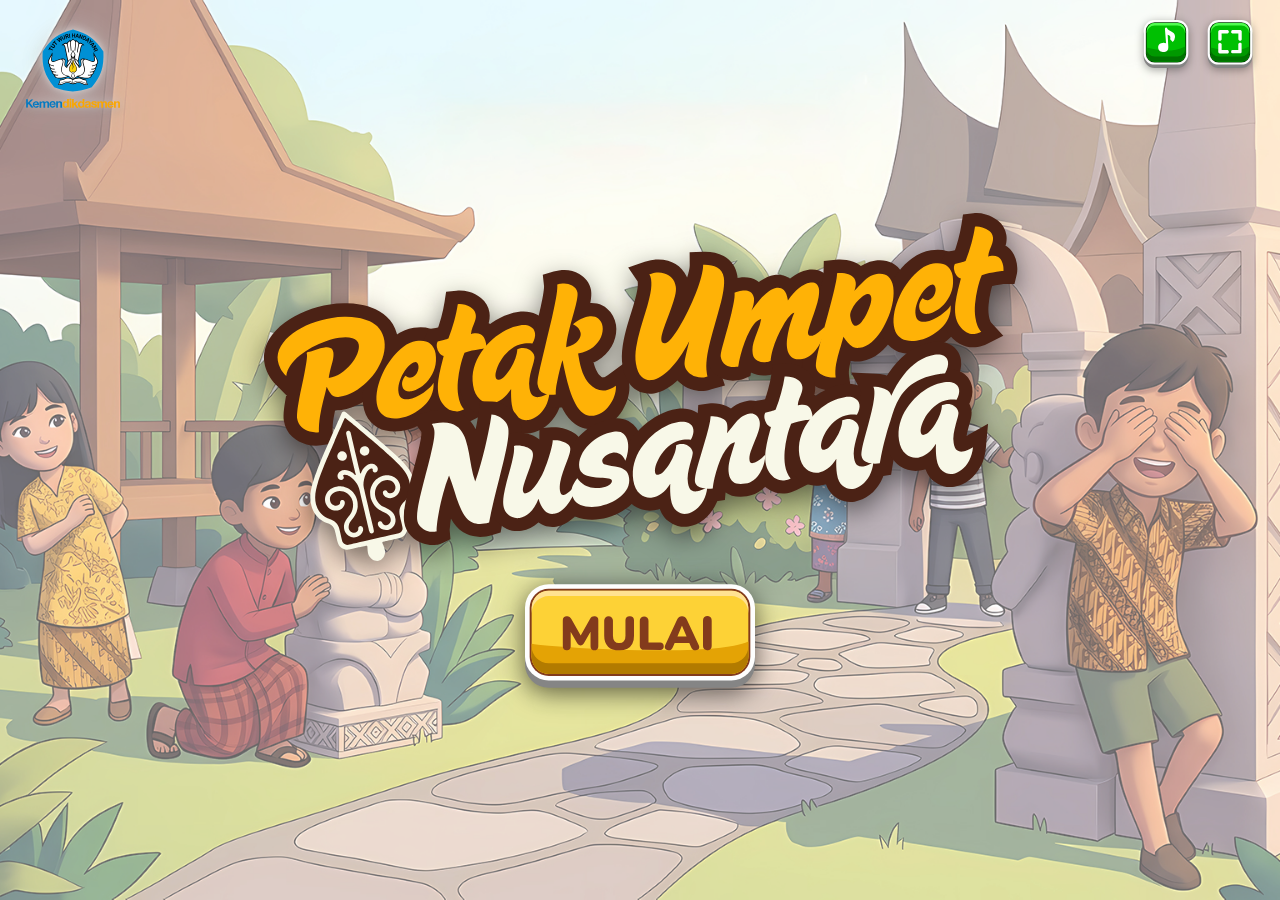
<file: index.html>
<!DOCTYPE html>
<html lang="id">

<head>
    <meta charset="UTF-8">
    <meta name="viewport" content="width=device-width, initial-scale=1.0">
    <title>Kearifan Lokal - Landing Page</title>
    <link rel="stylesheet" href="style.css?v=11">
    <link rel="preconnect" href="https://fonts.googleapis.com">
    <link rel="preconnect" href="https://fonts.gstatic.com" crossorigin>
    <link href="https://fonts.googleapis.com/css2?family=Nunito:wght@400;700;900&display=swap" rel="stylesheet">
    <link rel="preload" as="image" href="Asset/images/background.png">
</head>

<body>
    <!-- Overlay Putar Perangkat (Portrait to Landscape) -->
    <div id="landscape-warning" class="landscape-warning">
        <div class="warning-content">
            <div class="phone-rotate-icon">
                <svg viewBox="0 0 100 100" xmlns="http://www.w3.org/2000/svg">
                    <rect x="25" y="10" width="50" height="80" rx="8" ry="8" fill="none" stroke="white"
                        stroke-width="6" />
                    <line x1="40" y1="80" x2="60" y2="80" stroke="white" stroke-width="4" stroke-linecap="round" />
                </svg>
            </div>
            <p>Silakan putar perangkat Anda ke mode Mendatar (Landscape) untuk bermain.</p>
        </div>
    </div>

    <!-- Header: Logo Kiri & Kontrol Kanan (Persist on all pages) -->
    <div class="top-header">
        <div class="logo-kiri">
            <img src="Asset/images/Logo-Kemendikdasmen.svg" alt="Logo Kemendikdasmen">
        </div>
        <div class="kontrol-kanan">
            <button id="btn-music" class="kontrol-btn">
                <img src="Asset/images/music-on.svg" alt="Music On" id="music-icon">
            </button>
            <button id="btn-fullscreen-toggle" class="kontrol-btn">
                <img src="Asset/images/fullscreen.svg" alt="Fullscreen">
            </button>
        </div>
    </div>

    <div id="landing-page" class="landing-container">
        <div class="content-wrapper">
            <img src="Asset/images/judul.svg" alt="Judul Game" class="judul-animasi">
            <a href="#" class="btn-mulai">
                <img src="Asset/images/mulai.svg" alt="Mulai">
            </a>
        </div>
    </div>

    <!-- Halaman Cerita (Page 2) -->
    <div id="story-page" class="game-container hidden">
        <div class="cerita-overlay" id="cerita-overlay">
            <div id="cerita-popup" class="cerita-popup">
                <img id="cerita-karakter" class="karakter-kiri hidden" src="Asset/images/pop-toraja.png"
                    alt="Karakter Toraja">
                <h2 id="cerita-title" class="hidden">Panduan Permainan</h2>
                <div class="cerita-content">
                    <p id="cerita-text"></p>

                    <!-- Carousel Panduan Permainan -->
                    <div id="panduan-carousel" class="hidden">
                        <div class="carousel-container">
                            <div class="carousel-track" id="carousel-track">
                                <div class="carousel-slide">
                                    <p><strong>Tujuan Pembelajaran:</strong></p>
                                    <ul>
                                        <li>Menghubungkan kebudayaan nasional dengan nilai-nilai kearifan lokal di
                                            lingkungan tempat tinggal</li>
                                        <li>Menelusuri kearifan lokal daerah tempat tinggal.</li>
                                    </ul>
                                    <p><strong>Misi:</strong></p>
                                    <ul>
                                        <li>Mencari 6 anak dengan pakaian adat berdasarkan daerah tempat tinggalnya</li>
                                    </ul>
                                </div>
                                <div class="carousel-slide">
                                    <ul>
                                        <li>Perhatikan petunjuk berupa suara atau tulisan yang muncul untuk mencari tahu
                                            pakaian adat dari daerah mana yang sedang bersembunyi!</li>
                                        <li>Cari dan Klik ikon di peta yang sesuai dengan petunjuk tersebut.</li>
                                        <li>Jawaban yang benar akan menambah skormu</li>
                                    </ul>
                                </div>
                            </div>
                        </div>
                        <div class="carousel-indicators" id="carousel-indicators">
                            <span class="dot active" data-slide="0"></span>
                            <span class="dot dot-hint" data-slide="1"></span>
                        </div>
                    </div>
                </div>
                <button id="btn-mulai-petualangan" class="btn-mulai-petualangan">Mulai Petualangan</button>
            </div>
        </div>
    </div>

    <!-- Halaman Game Utama (Page 3) -->
    <div id="map-page" class="game-container hidden">
        <!-- HUD (Heads Up Display) -->
        <div id="hud-top" class="hud-top-container">
            <div id="hud-soal" class="hud-item hud-soal">
                <img src="Asset/images/icon-soal.svg" alt="Soal">
                <p id="text-soal-display">Teks Soal</p>
            </div>
        </div>
        <div id="hud-bottom" class="hud-container">
            <div id="hud-skor" class="hud-item hud-skor">
                <img src="Asset/images/wadah-ketemu.svg" alt="Skor" class="hud-skor-bg">
                <div id="skor-icons" class="skor-icons-container">
                    <img src="Asset/images/sembunyi.svg" class="skor-icon">
                    <img src="Asset/images/sembunyi.svg" class="skor-icon">
                    <img src="Asset/images/sembunyi.svg" class="skor-icon">
                    <img src="Asset/images/sembunyi.svg" class="skor-icon">
                    <img src="Asset/images/sembunyi.svg" class="skor-icon">
                    <img src="Asset/images/sembunyi.svg" class="skor-icon">
                </div>
            </div>
        </div>

        <!-- Navigasi Peta (Zoom In/Out & Joystick) -->
        <div id="map-nav-controls" class="map-nav-container">
            <div class="map-nav-zoom-row">
                <button id="btn-zoom-in" class="map-nav-btn zoom-btn" title="Perbesar (Zoom In)"
                    aria-label="Perbesar Peta">
                    <img src="Asset/images/nav_zoom_in.svg" alt="Zoom In">
                </button>
                <button id="btn-zoom-out" class="map-nav-btn zoom-btn" title="Perkecil (Zoom Out)"
                    aria-label="Perkecil Peta">
                    <img src="Asset/images/nav_zoom_out.svg" alt="Zoom Out">
                </button>
            </div>
            <div class="map-nav-joystick-wrap" id="map-nav-joystick">
                <img src="Asset/images/nav_joystick.svg" alt="Joystick Base" class="joystick-base-img">
                <button id="btn-nav-up" class="nav-arrow-btn nav-arrow-up" title="Geser ke Atas"
                    aria-label="Geser Atas">
                    <img src="Asset/images/nav_up.svg" alt="Atas">
                </button>
                <button id="btn-nav-down" class="nav-arrow-btn nav-arrow-down" title="Geser ke Bawah"
                    aria-label="Geser Bawah">
                    <img src="Asset/images/nav_down.svg" alt="Bawah">
                </button>
                <button id="btn-nav-left" class="nav-arrow-btn nav-arrow-left" title="Geser ke Kiri"
                    aria-label="Geser Kiri">
                    <img src="Asset/images/nav_left.svg" alt="Kiri">
                </button>
                <button id="btn-nav-right" class="nav-arrow-btn nav-arrow-right" title="Geser ke Kanan"
                    aria-label="Geser Kanan">
                    <img src="Asset/images/nav_right.svg" alt="Kanan">
                </button>
                <div id="joystick-knob" class="joystick-center-target" title="Tarik untuk Geser Peta"></div>
            </div>
        </div>

        <div id="map-wrap"></div>

        <!-- Audio Game -->
        <audio id="audio-sfx-correct" src="Asset/audio/correct.mp3"></audio>
        <audio id="audio-sfx-wrong" src="Asset/audio/wrong.mp3"></audio>
        <audio id="audio-sfx-notif" src="Asset/audio/notif_soal.wav"></audio>
        <audio id="audio-bgm-game" src="Asset/audio/Roma Comedy.wav" loop></audio>
        <audio id="audio-bgm-win" src="Asset/audio/Winning.mp3"></audio>
        <audio id="audio-soal"></audio> <!-- Source diset dinamis via JS -->
        <audio id="audio-benar"></audio> <!-- Source diset dinamis via JS -->
        <audio id="audio-penutup" src="Asset/audio/03 - penutup.mp3"></audio>
    </div>

    <!-- Halaman Akhir (Ending Page) -->
    <div id="ending-page" class="game-container hidden">
        <!-- 6 Karakter (Group Photo) -->
        <div class="ending-characters">
            <!-- Kiri -->
            <img class="char-bali" src="Asset/images/pop-bali.png" alt="Bali">
            <img class="char-jawa" src="Asset/images/pop-jawa.png" alt="Jawa">
            <img class="char-papua" src="Asset/images/pop-papua.png" alt="Papua">

            <!-- Kanan -->
            <img class="char-dayak" src="Asset/images/pop-dayak.png" alt="Dayak">
            <img class="char-aceh" src="Asset/images/pop-aceh.png" alt="Aceh">
            <img class="char-toraja" src="Asset/images/pop-toraja.png" alt="Toraja">
        </div>

        <div class="ending-popup">
            <!-- 3 Bintang -->
            <div class="stars-container">
                <svg viewBox="0 0 51 48" class="star-icon">
                    <path fill="#fdd236" stroke="#b27b00" stroke-width="2"
                        d="m25,1 6,17h18l-15,11 5,17-14-10-14,10 5-17-15-11h18z" />
                </svg>
                <svg viewBox="0 0 51 48" class="star-icon star-center">
                    <path fill="#fdd236" stroke="#b27b00" stroke-width="2"
                        d="m25,1 6,17h18l-15,11 5,17-14-10-14,10 5-17-15-11h18z" />
                </svg>
                <svg viewBox="0 0 51 48" class="star-icon">
                    <path fill="#fdd236" stroke="#b27b00" stroke-width="2"
                        d="m25,1 6,17h18l-15,11 5,17-14-10-14,10 5-17-15-11h18z" />
                </svg>
            </div>

            <h1 class="ending-title">HEBAT!</h1>

            <div class="ending-content">
                <p>Kamu berhasil menemukan 6 dari 6 anak</p>

                <div class="refleksi-box">
                    <ol class="teks-tantangan">
                        <li>Pakaian adat daerah mana yang paling kamu sukai?</li>
                        <li>Apa keunikan atau daya tarik pakaian adat pilihanmu tersebut?</li>
                        <li>Mengapa kita perlu melestarikan keberagaman pakaian adat Indonesia?</li>
                    </ol>
                </div>
            </div>

            <div class="ending-controls">
                <button id="btn-main-lagi" class="btn-main-lagi">Ulangi</button>
                <button id="btn-keluar" class="btn-keluar">Keluar</button>
            </div>
        </div>
    </div>

    <!-- Popup Fullscreen -->
    <div id="popup-fullscreen" class="popup-overlay hidden">
        <div class="popup-box">
            <h2>Mode Layar Penuh</h2>
            <p>Mainkan game dalam mode layar penuh?</p>
            <div class="popup-buttons">
                <button id="btn-ya" class="btn-popup btn-ya">Ya</button>
                <button id="btn-tidak" class="btn-popup btn-tidak">Tidak</button>
            </div>
        </div>
    </div>

    <!-- Audio Elements -->
    <audio id="audio-pembuka" src="Asset/audio/01 - pembuka.mp3"></audio>
    <audio id="audio-petunjuk" src="Asset/audio/02 - petunjuk.mp3"></audio>

    <!-- Data Peta (Memungkinkan game dibuka langsung via double-click tanpa web server) -->
    <script src="Asset/images/map-data.js"></script>
    <script src="script.js?v=4"></script>
</body>

</html>
</file>
<file: style.css>
* {
    margin: 0;
    padding: 0;
    box-sizing: border-box;
}

:root {
    /* Responsive viewport unit references */
    --vw: 1vw;
    --vh: 1vh;
    --vmin: min(1vw, 1vh);
    --vmax: max(1vw, 1vh);

    /* Navigation / Joystick responsive size based on vw and vh */
    --joystick-size: min(12.5vh, 8vw);
    --joystick-dim: clamp(62px, var(--joystick-size), 100px);
    --zoom-dim: calc(var(--joystick-dim) * 0.42);
}

body,
html {
    width: 100vw;
    height: 100vh;
    overflow: hidden;
    font-family: 'Nunito', 'Segoe UI', Tahoma, Geneva, Verdana, sans-serif;
    background-color: #85c3db;
    -webkit-font-smoothing: antialiased;
    user-select: none;
    -webkit-user-select: none;
}

/* ==========================================================================
   CONTAINERS & LAYOUTS (Based on 100vw x 100vh)
   ========================================================================== */
.landing-container {
    width: 100vw;
    height: 100vh;
    background-image: url('Asset/images/background.png');
    background-size: cover;
    background-position: center bottom;
    background-repeat: no-repeat;
    display: flex;
    justify-content: center;
    align-items: center;
    position: relative;
    overflow: hidden;
}

#story-page {
    width: 100vw;
    height: 100vh;
    background-image: url('Asset/images/background 2.png');
    background-size: cover;
    background-position: center;
    background-repeat: no-repeat;
    display: flex;
    justify-content: center;
    align-items: center;
    position: relative;
    overflow: hidden;
}

#map-page {
    width: 100vw;
    height: 100vh;
    background-image: url('Asset/images/bg.svg');
    background-size: cover;
    background-position: center;
    background-repeat: no-repeat;
    position: relative;
    overflow: hidden;
}

.game-container {
    width: 100vw;
    height: 100vh;
    background-image: url('Asset/images/background 2.png');
    background-size: cover;
    background-position: center bottom;
    background-repeat: no-repeat;
    position: relative;
    overflow: hidden;
}

/* Global Hidden State */
.hidden {
    display: none !important;
}

/* ==========================================================================
   PERSISTENT HEADER (Logo Kiri & Kontrol Kanan)
   ========================================================================== */
.top-header {
    position: absolute;
    top: 2.2vh;
    left: 2vw;
    right: 2vw;
    display: flex;
    justify-content: space-between;
    align-items: flex-start;
    z-index: 100;
    pointer-events: none;
}

.logo-kiri {
    pointer-events: auto;
}

.logo-kiri img {
    height: min(10.5vh, 7.5vw);
    min-height: 48px;
    max-height: 96px;
    width: auto;
    filter:
        drop-shadow(0 0 min(0.6vh, 5px) rgba(255, 255, 255, 0.7)) drop-shadow(0 0 min(1.4vh, 12px) rgba(255, 255, 255, 0.45)) drop-shadow(0 min(0.3vh, 2px) min(0.5vh, 4px) rgba(0, 0, 0, 0.25));
    display: block;
    transition: filter 0.3s ease, transform 0.3s ease;
}

.kontrol-kanan {
    display: flex;
    gap: min(1.8vh, 1.2vw);
    pointer-events: auto;
}

.kontrol-btn {
    background: transparent;
    border: none;
    padding: 0;
    width: min(5.5vh, 3.8vw);
    height: min(5.5vh, 3.8vw);
    min-width: 34px;
    min-height: 34px;
    max-width: 52px;
    max-height: 52px;
    display: flex;
    justify-content: center;
    align-items: center;
    cursor: pointer;
    transition: transform 0.25s ease, filter 0.25s ease;
    -webkit-tap-highlight-color: transparent;
}

.kontrol-btn img {
    width: 100%;
    height: 100%;
    filter: drop-shadow(0 0.3vh 0.5vh rgba(0, 0, 0, 0.35));
    display: block;
}

.kontrol-btn:hover {
    transform: scale(1.1);
    filter: brightness(1.1);
}

.kontrol-btn:active {
    transform: scale(0.95);
}

/* ==========================================================================
   LANDING PAGE (Page 1)
   ========================================================================== */
.content-wrapper {
    display: flex;
    flex-direction: column;
    justify-content: center;
    align-items: center;
    width: 100vw;
    height: 100vh;
    z-index: 10;
    padding: 2vh 3vw;
    gap: min(2.5vh, 2vw);
}

.judul-animasi {
    width: min(68vw, 84vh);
    max-height: 52vh;
    height: auto;
    object-fit: contain;
    filter: drop-shadow(0 1vh 1.5vh rgba(0, 0, 0, 0.5));
    animation: float 4s ease-in-out infinite;
    margin: 0;
}

@keyframes float {
    0% {
        transform: translateY(0px) rotate(0deg) scale(1);
    }

    50% {
        transform: translateY(-1.5vh) rotate(1.5deg) scale(1.02);
    }

    100% {
        transform: translateY(0px) rotate(0deg) scale(1);
    }
}

.btn-mulai {
    display: inline-block;
    transition: transform 0.3s cubic-bezier(0.175, 0.885, 0.32, 1.275), filter 0.3s;
    cursor: pointer;
    margin: 0;
    -webkit-tap-highlight-color: transparent;
}

.btn-mulai img {
    width: min(18vw, 26vh);
    max-height: 14vh;
    height: auto;
    object-fit: contain;
    filter: drop-shadow(0 0.6vh 1.4vh rgba(0, 0, 0, 0.6));
    display: block;
}

.btn-mulai:hover {
    transform: scale(1.08);
    filter: brightness(1.1);
}

.btn-mulai:active {
    transform: scale(0.95);
}

/* ==========================================================================
   POPUP FULLSCREEN OVERLAY
   ========================================================================== */
.popup-overlay {
    position: fixed;
    inset: 0;
    background-color: rgba(0, 0, 0, 0.7);
    display: flex;
    justify-content: center;
    align-items: center;
    z-index: 1000;
    opacity: 1;
    transition: opacity 0.3s ease;
}

.popup-overlay.hidden {
    opacity: 0;
    pointer-events: none;
}

.popup-box {
    background: white;
    padding: min(3.5vh, 2.5vw);
    border-radius: min(2vh, 1.5vw);
    text-align: center;
    max-width: min(85vw, 420px);
    width: 90%;
    box-shadow: 0 1vh 3vh rgba(0, 0, 0, 0.5);
    transform: scale(1);
    transition: transform 0.3s ease;
}

.popup-overlay.hidden .popup-box {
    transform: scale(0.85);
}

.popup-box h2 {
    color: #f26522;
    margin-bottom: 1vh;
    font-size: min(3.5vh, 2.2vw);
    font-weight: 800;
}

.popup-box p {
    color: #333;
    margin-bottom: 2.5vh;
    font-size: min(2.4vh, 1.4vw);
    font-weight: 600;
    line-height: 1.4;
}

.popup-buttons {
    display: flex;
    justify-content: center;
    gap: min(2vh, 1.5vw);
}

.btn-popup {
    padding: min(1.2vh, 0.9vw) min(3.5vh, 2.5vw);
    border: none;
    border-radius: min(2.5vh, 2vw);
    font-size: min(2.2vh, 1.35vw);
    font-weight: bold;
    cursor: pointer;
    transition: transform 0.2s, filter 0.2s;
    font-family: 'Nunito', sans-serif;
}

.btn-popup:hover {
    transform: scale(1.05);
    filter: brightness(1.1);
}

.btn-ya {
    background-color: #4CAF50;
    color: white;
}

.btn-tidak {
    background-color: #f44336;
    color: white;
}

/* ==========================================================================
   STORY PAGE & GUIDE POPUP (Page 2)
   ========================================================================== */
.cerita-overlay {
    position: fixed;
    inset: 0;
    display: flex;
    justify-content: center;
    align-items: center;
    background-color: rgba(0, 0, 0, 0.45);
    z-index: 150;
    backdrop-filter: blur(2px);
}

.cerita-popup {
    background-image: url('Asset/images/popup-end.svg?v=2');
    background-size: 100% 100%;
    background-position: center;
    background-repeat: no-repeat;
    width: min(76vw, calc(63vh * 1.5805));
    aspect-ratio: 1185.69 / 750.21;
    max-height: 63vh;
    position: relative;
    display: block;
    margin: auto;
    filter: drop-shadow(0 1.2vh 2.5vh rgba(0, 0, 0, 0.45));
}

.cerita-popup.mode-ketemu {
    background-image: url('Asset/images/popup-ketemu.svg') !important;
    aspect-ratio: 1185.69 / 750.21;
    margin: auto !important;
    transform: none !important;
}

/* Karakter di sisi kiri popup ketemu */
.karakter-kiri {
    position: absolute;
    bottom: 5%;
    left: 2%;
    height: 90%;
    width: 35%;
    object-fit: contain;
    z-index: 10;
    pointer-events: none;
    display: none;
    filter: drop-shadow(0 0.8vh 1.5vh rgba(0, 0, 0, 0.5));
}

.cerita-popup.mode-ketemu .karakter-kiri {
    display: block;
    bottom: 8%;
    left: 4.5% !important;
    width: 33% !important;
    height: 84%;
    transform: none;
    object-fit: contain;
}

.cerita-popup.mode-ketemu .karakter-kiri.karakter-toraja,
.cerita-popup.mode-ketemu img[src*="pop-toraja"] {
    width: 36.5% !important;
    left: 2.8% !important;
    height: 86% !important;
    bottom: 7% !important;
}

#cerita-title {
    font-family: 'Nunito', sans-serif;
    color: #2b1100;
    margin: 0;
    font-size: min(4.2vh, 2.7vw);
    text-align: center;
    font-weight: 900;
    position: absolute;
    top: 0;
    left: 0;
    width: 100%;
    height: 22.6%;
    display: flex;
    justify-content: center;
    align-items: center;
    letter-spacing: 0.5px;
    text-shadow: 0 min(0.15vh, 1px) 0 rgba(255, 255, 255, 0.6);
}

.cerita-popup.mode-ketemu #cerita-title {
    position: absolute;
    top: 7%;
    left: 42%;
    width: 50%;
    height: auto;
    display: block;
    margin: 0;
    font-size: min(4.6vh, 3vw);
    text-align: center;
    color: #2b1100;
    font-weight: 900;
    text-shadow: 0 min(0.15vh, 1px) 0 rgba(255, 255, 255, 0.6);
}

.cerita-content {
    position: absolute;
    top: 24%;
    bottom: 12%;
    left: 8%;
    right: 8%;
    overflow-y: auto;
    display: flex;
    flex-direction: column;
    align-items: center;
    justify-content: flex-start;
    text-align: center;
    -ms-overflow-style: none;
    scrollbar-width: none;
}

.cerita-content::-webkit-scrollbar {
    display: none;
}

.cerita-popup.mode-ketemu .cerita-content {
    position: absolute !important;
    left: 42% !important;
    top: 22% !important;
    width: 52% !important;
    bottom: 16% !important;
    padding: 0 !important;
    margin: 0 !important;
    justify-content: center !important;
}

#cerita-text {
    font-family: 'Nunito', sans-serif;
    font-size: min(2.5vh, 1.6vw);
    line-height: 1.45;
    color: #201006;
    text-align: center;
    font-weight: 700;
}

/* Carousel Panduan Permainan */
#panduan-carousel {
    width: 100%;
    height: 100%;
    display: flex;
    flex-direction: column;
}

.carousel-container {
    width: 100%;
    overflow: hidden;
    position: relative;
    flex: 1;
}

.carousel-track {
    display: flex;
    transition: transform 0.4s ease-in-out;
    width: 200%;
    height: 100%;
}

.carousel-slide {
    width: 50%;
    flex-shrink: 0;
    padding: 0 min(1.5vh, 1vw);
    box-sizing: border-box;
    text-align: left;
    display: flex;
    flex-direction: column;
    justify-content: center;
}

.carousel-slide p {
    margin: 0 0 0.8vh 0;
    font-size: min(2.4vh, 1.5vw);
    line-height: 1.45;
    color: #201006;
    font-weight: 700;
}

.carousel-slide ul {
    margin: 0 0 1vh 2vw;
    padding: 0;
}

.carousel-slide li {
    margin: 0 0 0.6vh 0;
    font-size: min(2.3vh, 1.45vw);
    line-height: 1.45;
    color: #201006;
    font-weight: 700;
}

.carousel-slide strong {
    font-weight: 900;
    color: #3d1702;
    font-size: 1.05em;
}

.carousel-indicators {
    display: flex;
    justify-content: center;
    gap: min(1.5vh, 1vw);
    margin-top: auto;
    padding-bottom: 0.5vh;
}

.dot {
    width: min(1.6vh, 1.1vw);
    height: min(1.6vh, 1.1vw);
    min-width: 10px;
    min-height: 10px;
    background-color: #f7d948;
    border: min(0.25vh, 2px) solid #833b1c;
    border-radius: 50%;
    cursor: pointer;
    transition: background-color 0.3s, transform 0.2s;
}

.dot.active {
    background-color: #833b1c;
    transform: scale(1.15);
}

@keyframes pulseHint {
    0% {
        transform: scale(1);
        box-shadow: 0 0 0 0 rgba(242, 101, 34, 0.8);
    }

    70% {
        transform: scale(1.35);
        box-shadow: 0 0 0 min(1.2vh, 8px) rgba(242, 101, 34, 0);
    }

    100% {
        transform: scale(1);
        box-shadow: 0 0 0 0 rgba(242, 101, 34, 0);
    }
}

.dot-hint {
    animation: pulseHint 1.5s infinite;
    background-color: #f26522 !important;
}

/* Tombol Mulai Petualangan / Lanjut */
.btn-mulai-petualangan {
    background: linear-gradient(to bottom, #f28222, #d4501a);
    color: white;
    font-family: 'Nunito', sans-serif;
    font-size: min(2.6vh, 1.7vw);
    font-weight: bold;
    padding: min(1.2vh, 0.9vw) min(4vh, 2.8vw);
    border: min(0.35vh, 3px) solid #8b2c00;
    border-radius: min(2.2vh, 1.6vw);
    box-shadow: 0 min(0.5vh, 4px) 0 #8b2c00, 0 min(0.8vh, 8px) min(1.5vh, 12px) rgba(0, 0, 0, 0.5);
    cursor: pointer;
    transition: transform 0.1s, box-shadow 0.1s, filter 0.2s;
    z-index: 200;
    text-shadow: 1px 1px 2px rgba(0, 0, 0, 0.5);
    position: absolute;
    bottom: -5.5vh;
    left: 50%;
    transform: translateX(-50%);
    white-space: nowrap;
    -webkit-tap-highlight-color: transparent;
}

.btn-mulai-petualangan:active {
    transform: translateX(-50%) translateY(min(0.4vh, 3px));
    box-shadow: 0 0 0 #8b2c00, 0 min(0.2vh, 2px) min(0.5vh, 5px) rgba(0, 0, 0, 0.5);
}

.btn-mulai-petualangan:hover {
    filter: brightness(1.1);
}

.cerita-popup.mode-ketemu .btn-mulai-petualangan {
    bottom: 6% !important;
    left: 68% !important;
    background: transparent;
    border: none;
    box-shadow: none;
    padding: 0;
    transform: translateX(-50%);
    font-size: min(2.6vh, 1.7vw);
}

.cerita-popup.mode-ketemu .btn-mulai-petualangan:active {
    box-shadow: none;
    transform: translateX(-50%) translateY(min(0.2vh, 2px));
}

/* ==========================================================================
   MAP INTERAKTIF (Page 3)
   ========================================================================== */
#map-wrap {
    position: absolute;
    inset: 0;
    overflow: hidden;
    touch-action: none;
    cursor: grab;
    background: transparent;
    z-index: 10;
}

#map-wrap.dragging {
    cursor: grabbing;
}

#map-wrap svg {
    display: block;
    width: 100%;
    height: 100%;
    user-select: none;
    -webkit-user-select: none;
    transform-origin: 0 0;
}

.map-clickable {
    cursor: pointer;
    pointer-events: all;
    transition: filter 0.2s;
}

.map-clickable:hover {
    filter: brightness(1.2);
}

.map-clickable.selected {
    filter: brightness(1.3);
}

.map-solved {
    cursor: default !important;
    pointer-events: none !important;
}

.map-solved:hover {
    filter: none !important;
}

/* ==========================================================================
   MAP NAVIGATION CONTROLS (Zoom & Joystick)
   ========================================================================== */
.map-nav-container {
    position: absolute;
    top: calc(min(7.2vh, 4.8vw) + 3.2vh);
    right: 2vw;
    width: var(--joystick-dim);
    display: flex;
    flex-direction: column;
    align-items: center;
    z-index: 45;
    user-select: none;
    -webkit-user-select: none;
    pointer-events: auto;
}

.map-nav-zoom-row {
    display: flex;
    justify-content: space-between;
    align-items: center;
    width: var(--joystick-dim);
    margin-bottom: min(0.9vh, 7px);
}

.map-nav-btn {
    background: transparent;
    border: none;
    padding: 0;
    margin: 0;
    cursor: pointer;
    display: flex;
    justify-content: center;
    align-items: center;
    -webkit-tap-highlight-color: transparent;
}

.zoom-btn {
    width: var(--zoom-dim);
    height: var(--zoom-dim);
    transition: transform 0.15s cubic-bezier(0.175, 0.885, 0.32, 1.275);
}

.zoom-btn img {
    width: 100%;
    height: 100%;
    display: block;
    filter: drop-shadow(0 0.3vh 0.6vh rgba(0, 0, 0, 0.45));
    transition: filter 0.15s ease, transform 0.15s ease;
}

.zoom-btn:hover img {
    transform: scale(1.15);
    filter: drop-shadow(0 0 min(1vh, 8px) rgba(255, 255, 255, 0.9)) drop-shadow(0 0.3vh 0.6vh rgba(0, 0, 0, 0.5));
}

.zoom-btn:active img {
    transform: scale(0.92);
}

.map-nav-joystick-wrap {
    position: relative;
    width: var(--joystick-dim);
    height: var(--joystick-dim);
    margin: 0 auto;
    display: flex;
    justify-content: center;
    align-items: center;
    touch-action: none;
}

.joystick-base-img {
    position: absolute;
    inset: 0;
    width: 100%;
    height: 100%;
    pointer-events: none;
    filter: drop-shadow(0 0.3vh 0.7vh rgba(0, 0, 0, 0.45));
}

.nav-arrow-btn {
    position: absolute;
    background: transparent;
    border: none;
    padding: 0;
    margin: 0;
    cursor: pointer;
    display: flex;
    justify-content: center;
    align-items: center;
    z-index: 5;
    -webkit-tap-highlight-color: transparent;
}

.nav-arrow-btn img {
    width: 100%;
    height: 100%;
    display: block;
    filter: drop-shadow(0 0.25vh 0.5vh rgba(0, 0, 0, 0.4));
    transition: transform 0.12s ease, filter 0.12s ease;
}

.nav-arrow-up {
    left: 34.8%;
    width: 30.4%;
    top: 4.8%;
    height: 24.2%;
}

.nav-arrow-down {
    left: 34.8%;
    width: 30.4%;
    top: 71.0%;
    height: 24.2%;
}

.nav-arrow-left {
    left: 4.8%;
    width: 24.2%;
    top: 34.8%;
    height: 30.4%;
}

.nav-arrow-right {
    left: 71.0%;
    width: 24.2%;
    top: 34.8%;
    height: 30.4%;
}

.nav-arrow-btn:hover img {
    transform: scale(1.18);
    filter: drop-shadow(0 0 min(1vh, 8px) rgba(255, 255, 255, 0.95)) drop-shadow(0 0.25vh 0.5vh rgba(0, 0, 0, 0.5));
}

.nav-arrow-btn:active img,
.nav-arrow-btn.active img {
    transform: scale(0.9);
    filter: brightness(1.3) drop-shadow(0 0 min(1.2vh, 10px) #ffffff);
}

.joystick-center-target {
    position: absolute;
    top: 50%;
    left: 50%;
    width: 32%;
    height: 32%;
    margin-left: -16%;
    margin-top: -16%;
    border-radius: 50%;
    cursor: grab;
    z-index: 6;
    touch-action: none;
    background: transparent;
    transition: box-shadow 0.2s ease, background 0.2s ease;
}

.joystick-center-target:hover {
    box-shadow: 0 0 min(1.2vh, 10px) rgba(255, 255, 255, 0.7);
}

.joystick-center-target.dragging {
    cursor: grabbing;
    background: radial-gradient(circle, rgba(255, 255, 255, 0.6) 0%, rgba(255, 255, 255, 0.1) 70%, transparent 100%);
    box-shadow: 0 0 min(1.5vh, 14px) rgba(255, 255, 255, 0.95);
}

/* ==========================================================================
   HUD (Heads Up Display)
   ========================================================================== */
.hud-top-container {
    position: absolute;
    top: 2.2vh;
    left: 50%;
    transform: translateX(-50%);
    display: flex;
    justify-content: center;
    align-items: flex-start;
    z-index: 100;
    pointer-events: none;
    width: 100vw;
}

.hud-soal {
    position: fixed;
    top: 2.2vh;
    left: 50%;
    transform: translateX(-50%);
    max-width: min(58vw, 720px);
    background: linear-gradient(to bottom, #ffe292 0%, #fdd236 15%, #e4a305 85%, #b27b00 100%);
    border: min(0.35vh, 3px) solid #f9f9f9;
    border-radius: min(4.5vh, 40px);
    box-shadow: 0 0 0 min(0.35vh, 3px) #833b1c inset, 0 min(0.6vh, 6px) 0px rgba(133, 133, 133, 0.8);
    padding: min(1.2vh, 12px) min(3vw, 36px) min(1.2vh, 12px) min(6.5vw, 82px);
    min-height: min(7.5vh, 68px);
    display: flex;
    align-items: center;
    pointer-events: auto;
}

.hud-soal>img {
    position: absolute;
    left: min(-2vw, -18px);
    top: 50%;
    transform: translateY(-50%);
    height: min(9.5vh, 88px);
    width: auto;
    max-width: none;
    z-index: 10;
    filter: drop-shadow(0 0.3vh 0.6vh rgba(0, 0, 0, 0.3));
}

#text-soal-display {
    position: relative;
    font-size: min(2.3vh, 1.5vw);
    font-weight: 800;
    color: #201006;
    text-align: left;
    display: -webkit-box;
    -webkit-line-clamp: 2;
    -webkit-box-orient: vertical;
    overflow: hidden;
    white-space: normal;
    line-height: 1.35;
    word-break: break-word;
}

.hud-container {
    position: absolute;
    bottom: 2.2vh;
    left: 2vw;
    right: 2vw;
    display: flex;
    justify-content: space-between;
    align-items: flex-end;
    z-index: 100;
    pointer-events: none;
}

.hud-item {
    display: flex;
    align-items: center;
    pointer-events: auto;
}

.hud-skor {
    position: relative;
}

.hud-skor .hud-skor-bg {
    height: min(6.5vh, 60px);
    width: auto;
    display: block;
    filter: drop-shadow(0 0.3vh 0.6vh rgba(0, 0, 0, 0.35));
}

.skor-icons-container {
    position: absolute;
    left: min(1vw, 10px);
    right: min(1.5vw, 15px);
    top: 50%;
    transform: translateY(-50%);
    display: flex;
    justify-content: center;
    align-items: center;
    gap: min(0.4vw, 4px);
}

.skor-icon {
    height: min(3.8vh, 35px);
    width: auto;
    filter: drop-shadow(0 0.25vh 0.4vh rgba(0, 0, 0, 0.4));
    transition: transform 0.3s;
}

/* Animasi Ikon Muncul di Peta */
.muncul-animasi-samping {
    animation: popToSide 0.6s cubic-bezier(0.175, 0.885, 0.32, 1.275) forwards;
    transform-box: fill-box;
    transform-origin: left center;
}

@keyframes popToSide {
    0% {
        transform: scale(0);
        opacity: 0;
    }

    100% {
        transform: scale(1);
        opacity: 1;
    }
}

/* ==========================================================================
   ENDING PAGE (Page 4)
   ========================================================================== */
#ending-page {
    background-image: url('Asset/images/background 2.png');
    background-size: cover;
    background-position: center bottom;
    display: flex;
    justify-content: center;
    align-items: center;
    position: relative;
    overflow: hidden;
}

.ending-characters {
    position: absolute;
    inset: 0;
    pointer-events: none;
    z-index: 10;
}

.ending-characters img {
    position: absolute;
    width: auto;
    filter: drop-shadow(0 0.6vh 1.4vh rgba(0, 0, 0, 0.5));
}

.char-bali {
    top: 3vh;
    left: -1vw;
    height: 38vh;
    z-index: 11;
}

.char-jawa {
    bottom: 10vh;
    left: -1vw;
    height: 44vh;
    z-index: 12;
}

.char-papua {
    bottom: 0vh;
    left: 3.5vw;
    height: 46vh;
    z-index: 13;
}

.char-dayak {
    top: 3vh;
    right: -1vw;
    height: 38vh;
    z-index: 11;
}

.char-aceh {
    bottom: 10vh;
    right: 0vw;
    height: 44vh;
    z-index: 12;
}

.char-toraja {
    bottom: 0vh;
    right: 3.5vw;
    height: 46vh;
    z-index: 13;
}

.ending-popup {
    background-image: url('Asset/images/popup-end.svg?v=2');
    background-size: 100% 100%;
    background-position: center;
    background-repeat: no-repeat;
    width: min(74vw, calc(61vh * 1.5805));
    aspect-ratio: 1185.69 / 750.21;
    max-height: 61vh;
    display: block;
    z-index: 50;
    position: relative;
    filter: drop-shadow(0 1.5vh 3vh rgba(0, 0, 0, 0.45));
    margin: auto;
}

.stars-container {
    position: absolute;
    top: 3.5%;
    left: 0;
    width: 100%;
    display: flex;
    justify-content: center;
    align-items: center;
    gap: min(1.5vh, 1vw);
    z-index: 51;
}

.star-icon {
    width: min(5.5vh, 3.6vw);
    height: min(5.5vh, 3.6vw);
    min-width: 26px;
    min-height: 26px;
    filter: drop-shadow(0 0.3vh 0.5vh rgba(0, 0, 0, 0.35));
}

.star-center {
    width: min(7vh, 4.6vw);
    height: min(7vh, 4.6vw);
    min-width: 32px;
    min-height: 32px;
    transform: translateY(-0.4vh);
}

.ending-title {
    position: absolute;
    top: 15.5%;
    left: 0;
    width: 100%;
    text-align: center;
    font-size: min(4.2vh, 2.8vw);
    color: #2b1100;
    margin: 0;
    text-transform: uppercase;
    font-weight: 900;
    text-shadow: 0 min(0.15vh, 1px) 0 rgba(255, 255, 255, 0.6);
}

.ending-content {
    position: absolute;
    top: 36.5%;
    bottom: 27%;
    left: 8.5%;
    right: 8.5%;
    display: flex;
    flex-direction: column;
    align-items: center;
    justify-content: center;
    text-align: center;
    overflow-y: auto;
    -ms-overflow-style: none;
    scrollbar-width: none;
    padding: min(0.5vh, 4px) min(1.5vw, 12px);
}

.ending-content::-webkit-scrollbar {
    display: none;
}

.ending-content p {
    font-size: min(2.5vh, 1.6vw);
    margin: 0 0 min(1vh, 8px) 0;
    font-weight: 800;
    color: #201006;
}

.refleksi-box {
    margin-top: 0;
    width: 100%;
}

.teks-tantangan {
    text-align: left;
    font-size: min(2vh, 1.3vw);
    line-height: 1.4;
    color: #201006;
    font-weight: 700;
    padding-left: min(3vw, 2.5vh);
    margin: 0;
}

.teks-tantangan li {
    margin-bottom: min(0.6vh, 4px);
}

.ending-controls {
    position: absolute;
    bottom: -5.5vh;
    left: 50%;
    transform: translateX(-50%);
    display: flex;
    gap: min(2vh, 1.5vw);
    z-index: 55;
}

.btn-main-lagi,
.btn-keluar {
    background-color: #f78c3b;
    color: white;
    padding: min(1.2vh, 0.9vw) min(4vh, 2.6vw);
    font-size: min(2.6vh, 1.7vw);
    font-weight: bold;
    border: min(0.35vh, 3px) solid #fff;
    border-radius: min(1.5vh, 1vw);
    cursor: pointer;
    box-shadow: 0 min(0.6vh, 4px) 0 #c75a13, 0 min(0.9vh, 7px) min(1.5vh, 10px) rgba(0, 0, 0, 0.3);
    transition: transform 0.2s, box-shadow 0.2s;
    text-transform: capitalize;
    font-family: 'Nunito', sans-serif;
    -webkit-tap-highlight-color: transparent;
}

.btn-main-lagi:hover,
.btn-keluar:hover {
    transform: translateY(min(-0.3vh, -2px));
    filter: brightness(1.08);
}

.btn-main-lagi:active,
.btn-keluar:active {
    transform: translateY(min(0.4vh, 3px));
    box-shadow: 0 min(0.2vh, 2px) 0 #c75a13, 0 min(0.4vh, 3px) min(0.8vh, 5px) rgba(0, 0, 0, 0.3);
}

.disabled {
    opacity: 0.5;
    cursor: not-allowed;
    pointer-events: none;
}

/* ==========================================================================
   ORIENTATION & LANDSCAPE WARNING
   ========================================================================== */
.landscape-warning {
    display: none;
    position: fixed;
    inset: 0;
    background-color: rgba(20, 25, 30, 0.97);
    color: white;
    z-index: 9999;
    justify-content: center;
    align-items: center;
    text-align: center;
    padding: 4vw;
    backdrop-filter: blur(8px);
}

.warning-content {
    display: flex;
    flex-direction: column;
    align-items: center;
    gap: min(3vh, 4vw);
    max-width: 80vw;
}

.warning-content p {
    font-size: min(3.5vh, 4.5vw);
    line-height: 1.4;
    font-weight: bold;
    color: #fdd236;
}

.phone-rotate-icon {
    width: min(14vh, 16vw);
    height: min(14vh, 16vw);
    animation: rotatePhone 2.5s infinite ease-in-out;
}

@keyframes rotatePhone {
    0% {
        transform: rotate(0deg);
    }

    30% {
        transform: rotate(-90deg);
    }

    70% {
        transform: rotate(-90deg);
    }

    100% {
        transform: rotate(0deg);
    }
}

@media screen and (orientation: portrait) {
    .landscape-warning {
        display: flex;
    }
}
</file>
